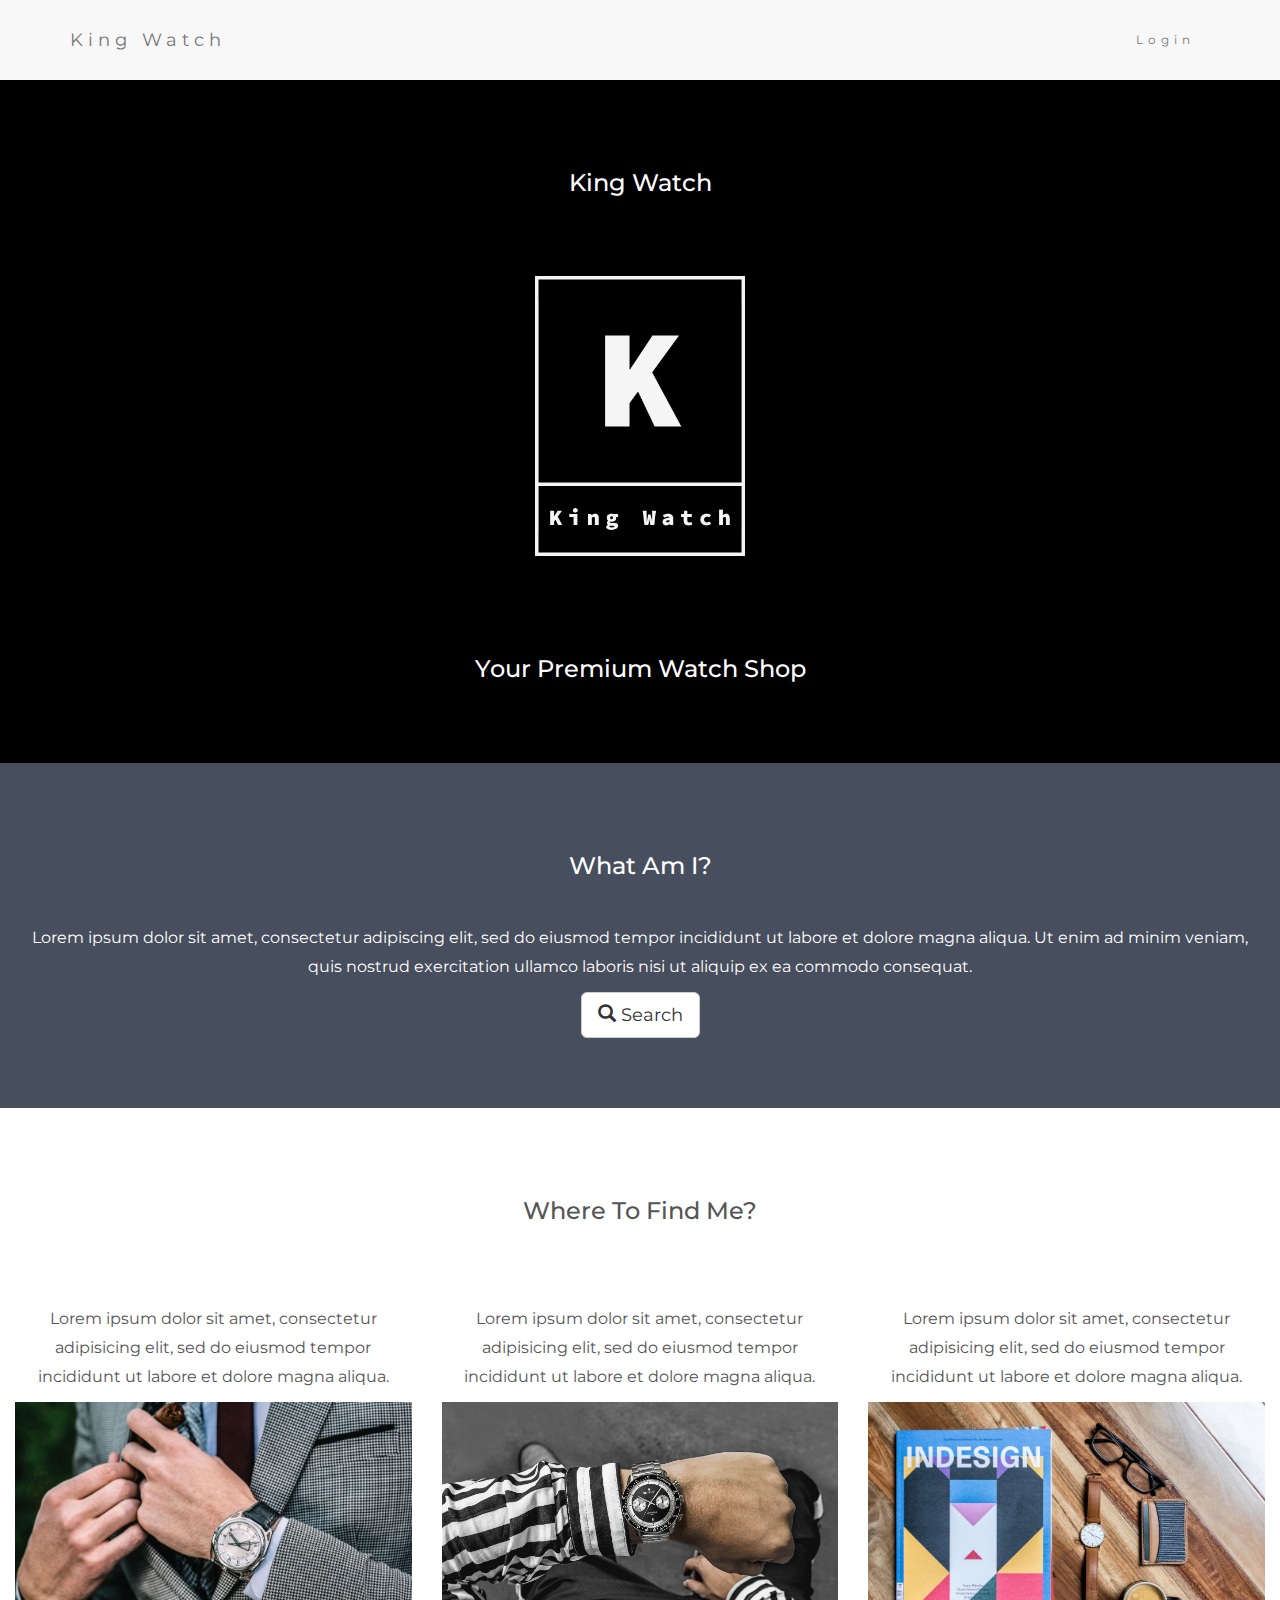
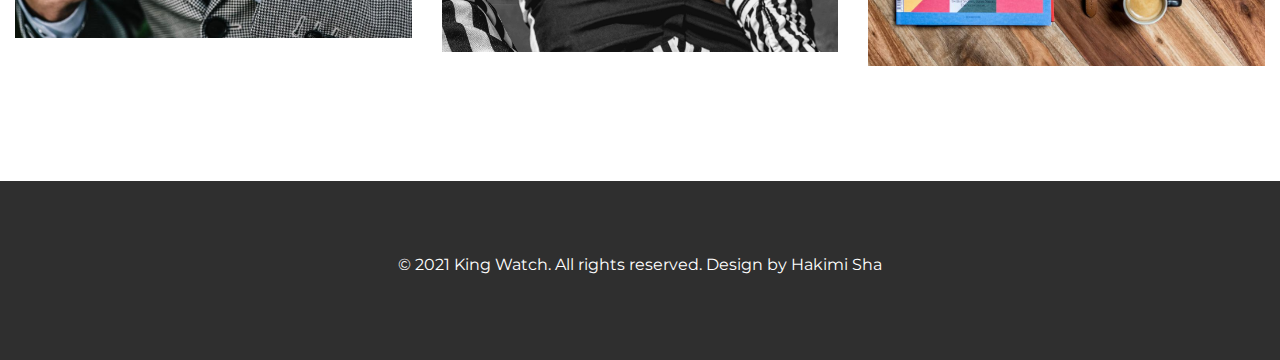
<file: kingwatch/index.html>
<!DOCTYPE html>
<html lang="en">
<head>
  <!-- Theme Made By www.w3schools.com - No Copyright -->
  <title>King Watch Shop</title>
  <link rel = "icon" href ="images/logo.png"type = "image/x-icon">
  <meta charset="utf-8">
  <meta name="viewport" content="width=device-width, initial-scale=1">
  <link rel="stylesheet" href="https://maxcdn.bootstrapcdn.com/bootstrap/3.4.1/css/bootstrap.min.css">
  <link href="https://fonts.googleapis.com/css?family=Montserrat" rel="stylesheet">
  <script src="https://ajax.googleapis.com/ajax/libs/jquery/3.5.1/jquery.min.js"></script>
  <script src="https://maxcdn.bootstrapcdn.com/bootstrap/3.4.1/js/bootstrap.min.js"></script>
  <style>
  body {
    font: 20px Montserrat, sans-serif;
    line-height: 1.8;
    color: #f5f6f7;
  }
  p {font-size: 16px;}
  .margin {margin-bottom: 45px;}
  .bg-1 { 
    background-color: black; /* Green */
    color: #ffffff;
  }
  .bg-2 { 
    background-color: #474e5d; /* Dark Blue */
    color: #ffffff;
  }
  .bg-3 { 
    background-color: #ffffff; /* White */
    color: #555555;
  }
  .bg-4 { 
    background-color: #2f2f2f; /* Black Gray */
    color: #fff;
  }
  .container-fluid {
    padding-top: 70px;
    padding-bottom: 70px;
  }
  .navbar {
    padding-top: 15px;
    padding-bottom: 15px;
    border: 0;
    border-radius: 0;
    margin-bottom: 0;
    font-size: 12px;
    letter-spacing: 5px;
  }
  .navbar-nav  li a:hover {
    color: #1abc9c !important;
  }
  </style>
</head>
<body>

<!-- Navbar -->
<nav class="navbar navbar-default">
  <div class="container">
    <div class="navbar-header">
      <button type="button" class="navbar-toggle" data-toggle="collapse" data-target="#myNavbar">
        <span class="icon-bar"></span>
        <span class="icon-bar"></span>
        <span class="icon-bar"></span>                        
      </button>
      <a class="navbar-brand" href="#">King Watch</a>
    </div>
    <div class="collapse navbar-collapse" id="myNavbar">
      <ul class="nav navbar-nav navbar-right">
        <li><a href="html/login.html">Login</a></li>
      </ul>
    </div>
  </div>
</nav>

<!-- First Container -->
<div class="container-fluid bg-1 text-center">
  <h3 class="margin">King Watch</h3>
  <img src="images/logo.png" class="img-responsive img-circle margin" style="display:inline" alt="Bird" width="350" height="350">
  <h3>Your Premium Watch Shop</h3>
</div>

<!-- Second Container -->
<div class="container-fluid bg-2 text-center">
  <h3 class="margin">What Am I?</h3>
  <p>Lorem ipsum dolor sit amet, consectetur adipiscing elit, sed do eiusmod tempor incididunt ut labore et dolore magna aliqua. Ut enim ad minim veniam, quis nostrud exercitation ullamco laboris nisi ut aliquip ex ea commodo consequat. </p>
  <a href="#" class="btn btn-default btn-lg">
    <span class="glyphicon glyphicon-search"></span> Search
  </a>
</div>

<!-- Third Container (Grid) -->
<div class="container-fluid bg-3 text-center">    
  <h3 class="margin">Where To Find Me?</h3><br>
  <div class="row">
    <div class="col-sm-4">
      <p>Lorem ipsum dolor sit amet, consectetur adipisicing elit, sed do eiusmod tempor incididunt ut labore et dolore magna aliqua.</p>
      <img src="images/indeximg1.png" class="img-responsive margin" style="width:100%" alt="Image">
    </div>
    <div class="col-sm-4"> 
      <p>Lorem ipsum dolor sit amet, consectetur adipisicing elit, sed do eiusmod tempor incididunt ut labore et dolore magna aliqua.</p>
      <img src="images/indeximg2.png" class="img-responsive margin" style="width:100%" alt="Image">
    </div>
    <div class="col-sm-4"> 
      <p>Lorem ipsum dolor sit amet, consectetur adipisicing elit, sed do eiusmod tempor incididunt ut labore et dolore magna aliqua.</p>
      <img src="images/indeximg3.png" class="img-responsive margin" style="width:100%" alt="Image">
    </div>
  </div>
</div>

<!-- Footer -->
<footer class="container-fluid bg-4 text-center">
  <p>© 2021 King Watch. All rights reserved. Design by Hakimi Sha</a></p> 
</footer>

</body>
</html>
</file>
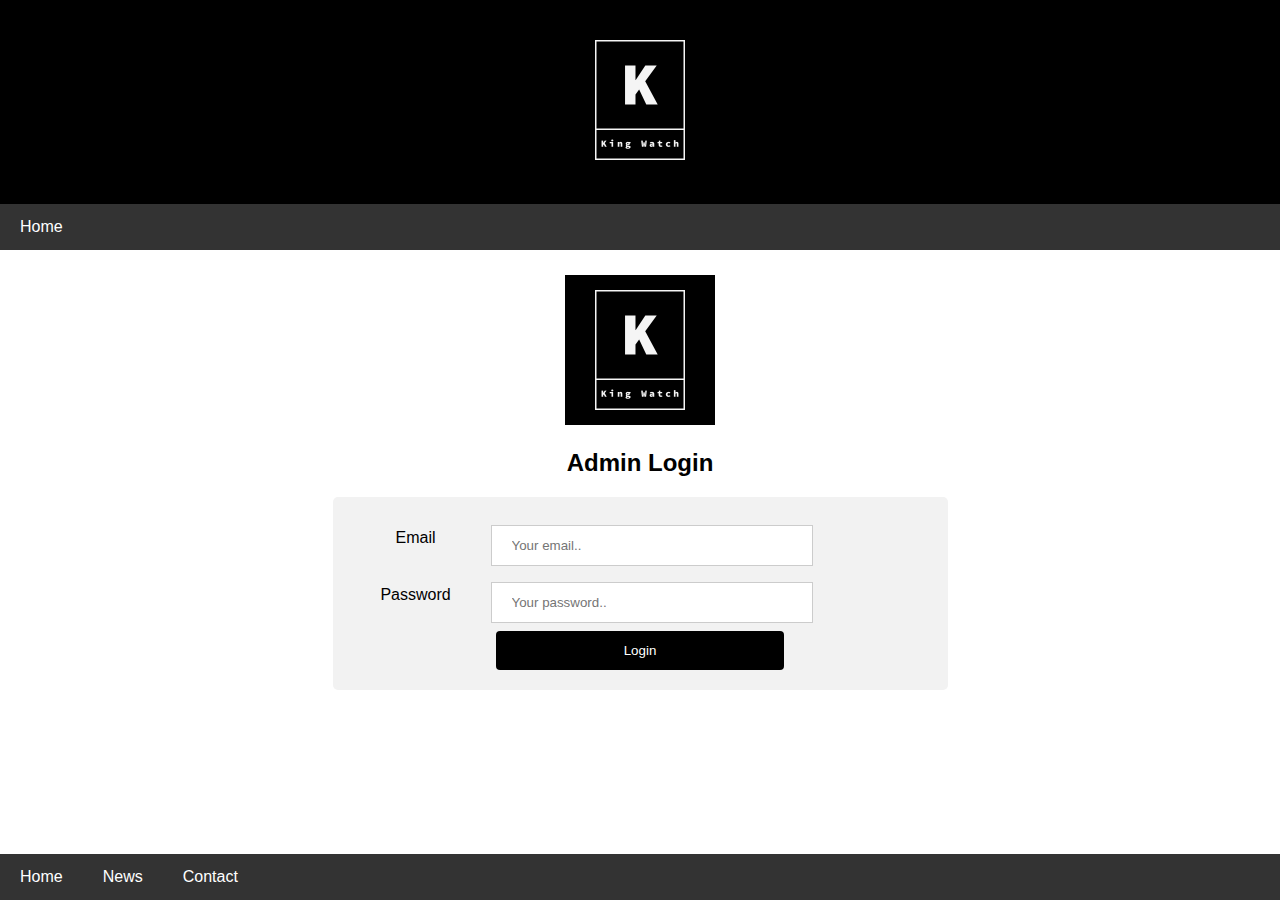
<file: kingwatch/html/adminlogin.html>
<!DOCTYPE html>
<html>

<head>
	<title>Login Form</title>
    <link rel = "icon" href ="../images/logo.png"type = "image/x-icon">
	<meta name="viewport" content="width=device-width, initial-scale=1">
	<script src="../js/validate.js"></script>
	<link rel="stylesheet" href="../css/style.css">
</head>

<body>
	<div class="header">
		<img src="../images/logo.png" style="width:150px;height:150px;">
	</div>
	<div class="topnavbar" id="myTopnav">
		<a href="../index.html" class="left">Home</a>
	</div>
	<div class="main">
		<center>
			<img src="../images/logo-nt.png" style="width:150px;height:150px;">
            <center><h2>Admin Login</h2></center>
		</center>
		<div class="container">
			<form name="loginForm" action="../php/adminlogin.php" onsubmit="return validateLoginForm()" method="post">
				<div class="row">
					<div class="col-25">
						<label for="femail">Email</label>
					</div>
					<div class="col-75">
						<input type="text" id="idemail" name="email" placeholder="Your email..">
					</div>
				</div>
				<div class="row">
					<div class="col-25">
						<label for="lname">Password</label>
					</div>
					<div class="col-75">
						<input type="password" id="idpass" name="password" placeholder="Your password..">
					</div>
				</div>
				<center><div class="row"></center>
					<input type="submit" value="Login">
				</div>
			</form>
		</div>


	</div>

	<div class="bottomnavbar">
		<a href="../index.html">Home</a>
		<a href="#news">News</a>
		<a href="#contact">Contact</a>
	</div>

</body>

</html>
</file>
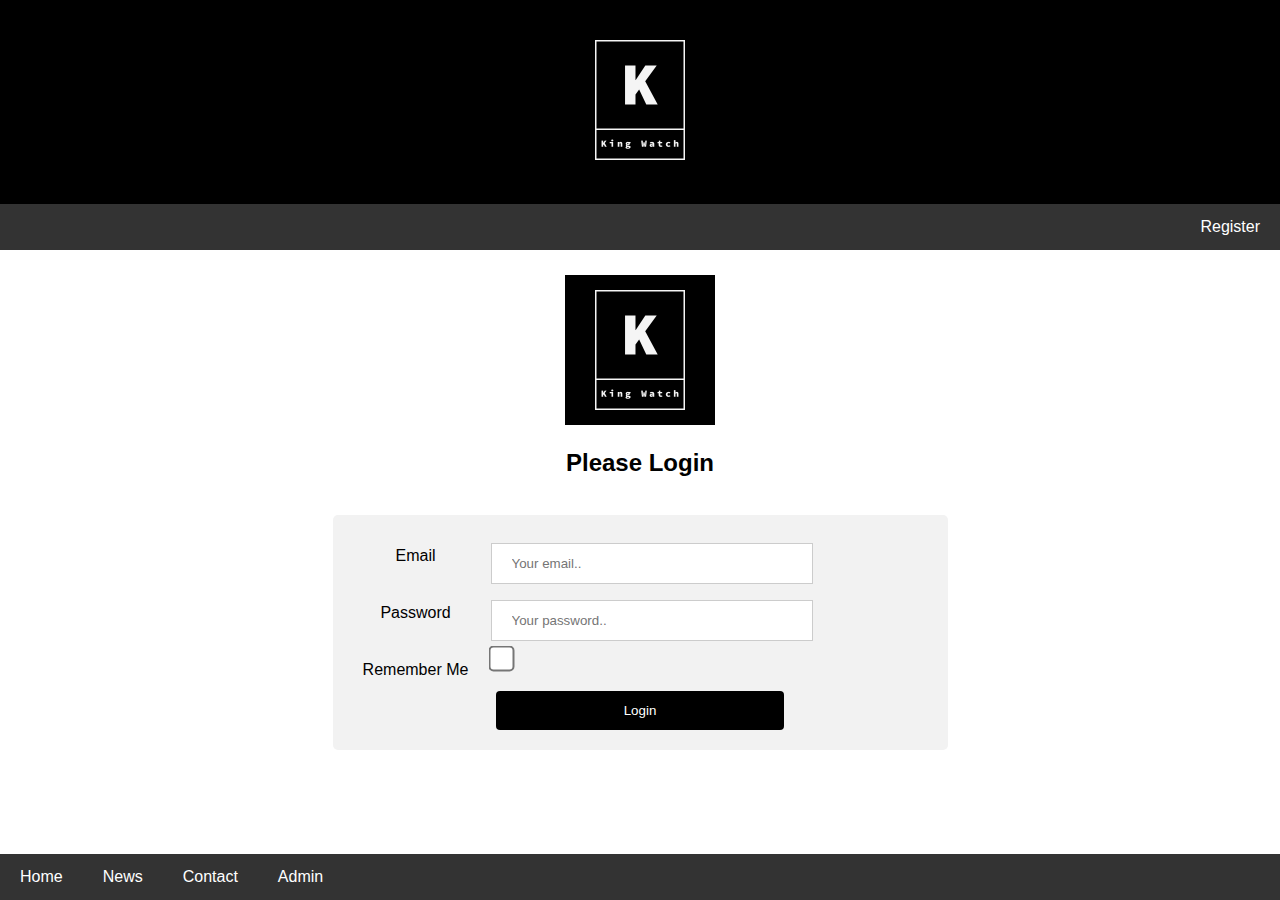
<file: kingwatch/html/login.html>
<!DOCTYPE html>
<html>

<head>
	<title>Login Form</title>
    <link rel = "icon" href ="../images/logo.png"type = "image/x-icon">
	<meta name="viewport" content="width=device-width, initial-scale=1">
	<script src="../js/validate.js"></script>
	<link rel="stylesheet" href="../css/style.css">
</head>

<body onload="loadCookies()">
	<div class="header">
		<img src="../images/logo.png" style="width:150px;height:150px;">
	</div>
	<div class="topnavbar" id="myTopnav">
		<a href="register.html" class="right">Register</a>
	</div>
	<div class="main">
		<center>
			<img src="../images/logo-nt.png" style="width:150px;height:150px;">
            <center><h2>Please Login</h2></center> <br>
		</center>
		<div class="container">
			<form name="loginForm" action="../php/login.php" onsubmit="return validateLoginForm()" method="post">
				<div class="row">
					<div class="col-25">
						<label for="femail">Email</label>
					</div>
					<div class="col-75">
						<input type="text" id="idemail" name="email" placeholder="Your email..">
					</div>
				</div>
				<div class="row">
					<div class="col-25">
						<label for="lname">Password</label>
					</div>
					<div class="col-75">
						<input type="password" id="idpass" name="password" placeholder="Your password..">
					</div>
				</div>
				<div class="row">
					<div class="col-25">
						<label for="rememberme">Remember Me</label>
					</div>
					<div class="col-75" align="left">
						<input type="checkbox" id="idremember" name="rememberme">
					</div>
				</div>
				<center><div class="row"></center>
					<input type="submit" value="Login">
				</div>
			</form>
		</div>


	</div>

	<div class="bottomnavbar">
		<a href="../index.html">Home</a>
		<a href="#news">News</a>
		<a href="#contact">Contact</a>
        <a href="adminlogin.html">Admin</a>
	</div>

</body>

</html>
</file>
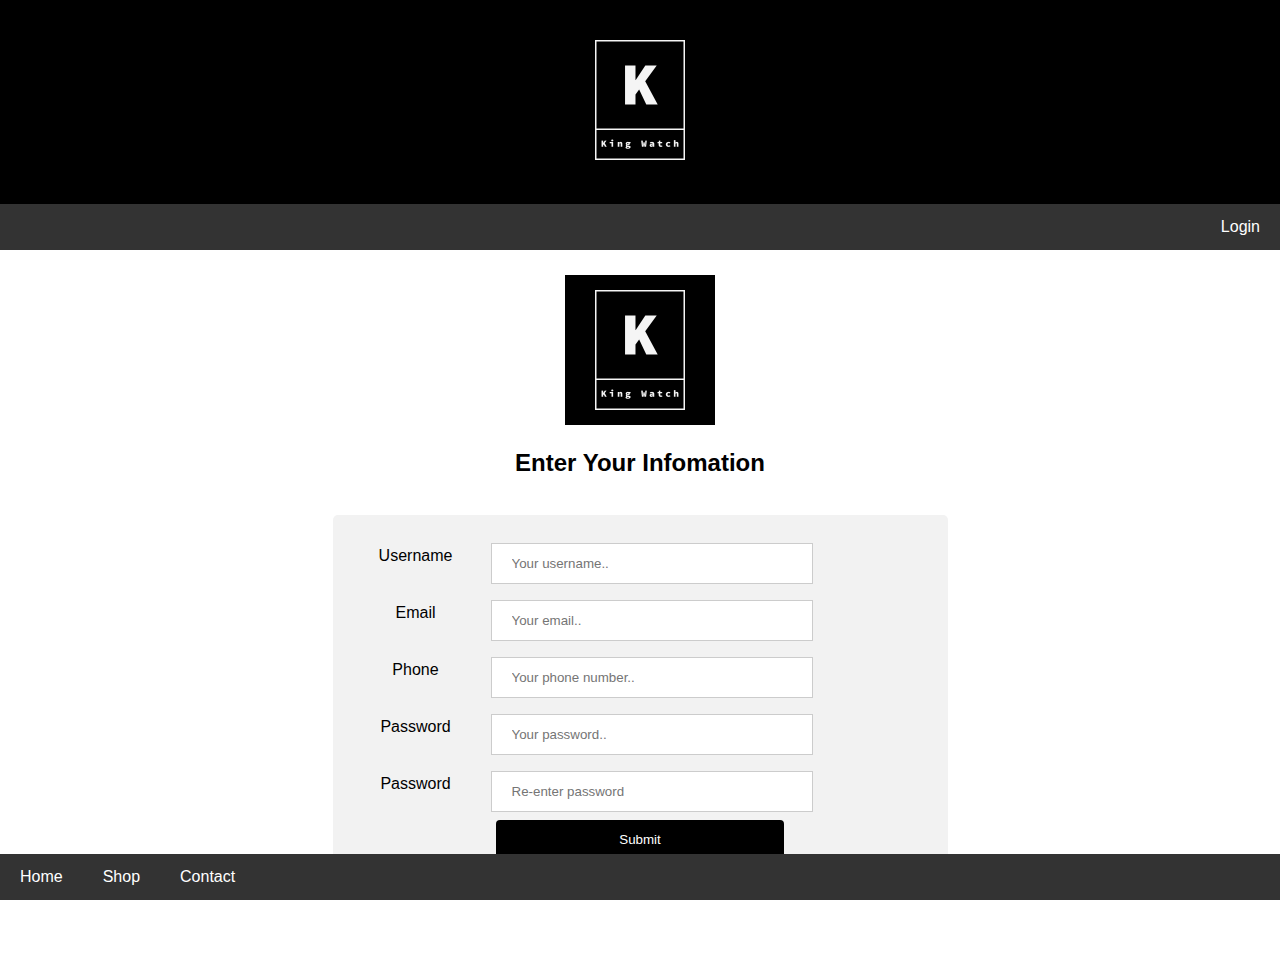
<file: kingwatch/html/register.html>
<!DOCTYPE html>
<html>
<head>
	<title>Register Form</title>
    <link rel = "icon" href ="../images/logo.png"type = "image/x-icon">
	<meta name="viewport" content="width=device-width, initial-scale=1">
	<script src="../js/validate.js"></script>
	<link rel="stylesheet" href="../css/style.css">
</head>
<body>
	<div class="header">
		<img src="../images/logo.png" style="width:150px;height:150px;">
	</div>
	<div class="topnavbar">
		<a href="login.html" class="right">Login</a>
	</div>
	<div class="main">
		<center><img src="../images/logo-nt.png" style="width:150px;height:150px;"></center>
        <center><h2>Enter Your Infomation</h2></center> <br>
		<div class="container">
			<form name="registerForm" action="../php/register.php" onsubmit="return validateRegForm()" method="get">
				<div class="row">
					<div class="col-25">
						<label for="fname">Username</label>
					</div>
					<div class="col-75">
						<input type="text" id="idname" name="name" placeholder="Your username..">
					</div>
				</div>
				<div class="row">
					<div class="col-25">
						<label for="lname">Email</label>
					</div>
					<div class="col-75">
						<input type="text" id="idemail" name="email" placeholder="Your email..">
					</div>
				</div>
				<div class="row">
					<div class="col-25">
						<label for="lphone">Phone</label>
					</div>
					<div class="col-75">
						<input type="tel" id="idphone" name="phone" placeholder="Your phone number..">
					</div>
				</div>
				<div class="row">
					<div class="col-25">
						<label for="lpassword">Password</label>
					</div>
					<div class="col-75">
						<input type="password" id="idpass" name="passworda" placeholder="Your password..">
					</div>
				</div>
				<div class="row">
					<div class="col-25">
						<label for="lpassword">Password</label>
					</div>
					<div class="col-75">
						<input type="password" id="idpassb" name="passwordb" placeholder="Re-enter password">
					</div>
				</div>
				<center><div class="row"></center>
					<div><input type="submit" value="Submit"></div>
				</div>
			</form>
		</div>
	</div>
	<div class="bottomnavbar">
		<a href="../index.html">Home</a>
		<a href="#shop">Shop</a>
		<a href="#contact">Contact</a>
	</div>
</body>
</html>
</file>
<file: kingwatch/css/style.css>
* {
    box-sizing: border-box;
}

/* Style the body */

body {
    font-family: Arial, Helvetica, sans-serif;
    margin-top: 0;
    margin-left: 0;
    margin-right: 0;
    margin-bottom: 50px;
    align-items: center;
}

/* Header/logo Title */

.header {
    padding: 25px;
    text-align: center;
    background: black;
    color: white;
}
.center {
  margin-left: auto;
  margin-right: auto;
}
/* Increase the font size of the heading */

/* Style the top navigation bar */

.topnavbar {
    overflow: hidden;
    background-color: #333;
    width: 100%;
}

/* Style the navigation bar links */

.topnavbar a {
    float: left;
    display: block;
    color: white;
    text-align: center;
    padding: 14px 20px;
    text-decoration: none;
}

/* Right-aligned link */

.topnavbar a.right {
    float: right;
}

/* Change color on hover */

.topnavbar a:hover {
    background-color: #ddd;
    color: black;
}
.topnavbar .icon {
    display: none;
  }
/* Bottom navbar */

.bottomnavbar {
    overflow: hidden;
    background-color: #333;
    width: 100%;
    position: fixed;
    bottom: 0;
    width: 100%;
}

.bottomnavbar a {
    float: left;
    display: block;
    color: white;
    text-align: center;
    padding: 14px 20px;
    text-decoration: none;
}

/* Right-aligned link */

/* Change color on hover */

.bottomnavbar a:hover {
    background-color: #ddd;
    color: black;
}

/* Column container */

.main {
    -ms-flex: 100%;
    /* IE10 */
    flex: 100%;
    background-color: rgb(255, 255, 255);
    padding: 25px;
    text-align: center;
}


label {
    padding: 12px 12px 12px 0;
    display: inline-block;
}

/* Footer */

.footer {
    padding: 20px;
    text-align: center;
    background: #ddd;
}

/* Responsive layout - when the screen is less than 600px wide, make the two columns stack on top of each other instead of next to each other */

@media screen and (max-width: 600px) {
    .topnavbar a:not(:first-child) {
        display: none;
    }
    .topnavbar a.icon {
        float: right;
        display: block;
    }
    .topnavbar.responsive {
        position: relative;
    }
    .topnavbar.responsive .icon {
        position: absolute;
        right: 0;
        top: 0;
    }
    .topnavbar.responsive a {
        float: none;
        display: block;
        text-align: left;
    }
    .col-25, .col-75, input[type=submit] {
        width: 100%;
        margin-top: 0;
    }
    .header h1 {
        font-size: 8vw;
    }
    .header p {
        font-size: 4vw;
    }
    .main {
        padding: 10px;
    }
    .column {
        width: 100%;
        display: block;
        margin-bottom: 20px;
        margin-top: 20px;
    }
    .card {
        width: 100%;
        height: auto;
    }
    table {
        width: 100%;
    }
    input[type=search] {
        width: 70%;
    }
    button[type=submit] {
        width: 100%;
    }
    .row-single {
        width: 100%;
    }
    .row {
        width: 100%;
    }
    .main-landing {
        padding-top: 100px;
        padding-bottom: 100px;
        padding-left: 5px;
        padding-right: 5px;
    }
}

/* Responsive layout - when the screen is more than 1000px wide */

@media screen and (min-width: 601px) {
    .container {
        width: 50%;
        margin: auto;
    }
    .header h1 {
        font-size: 4vw;
    }
    .header p {
        font-size: 2vw;
    }
    .main {
        padding: 20px;
        width: 100%;
    }
    .column {
        width: 25%;
        display: block;
        margin-bottom: 20px;
        margin-top: 20px;
    }
    .column-card {
        float: center;
        width: 25%;
        padding: 0 10px;
        margin-top: 20px;
        align-items: center;
    }
    table {
        width: 80%;
    }
    input[type=search] {
        width: 40%;
    }
    button[type=submit] {
        width: 30%;
    }
    .row {
        width: 80%;
    }
    .row-single {
        width: 80%;
    }
    .main {
        -ms-flex: 100%;
        /* IE10 */
        flex: 100%;
        background-color: rgb(255, 255, 255);
        padding: 25px;
        text-align: center;
    }
    .main-landing {
        padding-top: 50px;
        padding-bottom: 50px;
        padding-left: 5px;
        padding-right: 5px;
    }
}

img {
    width: 80%;
    height: auto;
    max-width: 500px;
}

input[type=text], input[type=tel], input[type=password], select {
    width: 100%;
    padding: 12px 20px;
    margin: 8px 0;
    display: inline-block;
    border: 1px solid #ccc;
    box-sizing: border-box;
}

textarea {
    max-width: 100%;
    padding: 12px 20px;
    margin: 8px 0;
    display: inline-block;
    border: 1px solid #ccc;
    box-sizing: border-box;
}

input[type=submit] {
    background-color: black;
    color: white;
    padding: 12px 20px;
    border: none;
    border-radius: 4px;
    cursor: pointer;
    float: center;
    width: 50%;
}

button[type=submit] {
    background-color: black;
    color: white;
    padding: 12px 20px;
    border: none;
    border-radius: 4px;
    cursor: pointer;
    
}

input[type=search] {
    padding: 12px 20px;
    margin: 8px 0;
    display: inline-block;
    border: 1px solid #ccc;
    box-sizing: border-box;
}

input[type=submit]:hover {
    background-color: black;
}

.container {
    border-radius: 5px;
    background-color: #f2f2f2;
    padding: 20px;
    text-align: center;
}

.col-25 {
    float: left;
    width: 30%;
}

.col-75 {
    float: left;
    width: 70%;
}


input[type=submit]:hover {
    background-color: dodgerblue;
  }
  
  .container-pr {
    border-radius: 5px;
    background-color: #f2f2f2;
    padding: 10px;
    margin:20px;
    
  }
  
  .container-src-pr {
    border-radius: 5px;
    background-color: #f2f2f2;
    padding: 5px;
    margin:5px;
    text-align: center;
  }
  
  .primage-pr {
    width: 250px;
    height: 250px
  }
  
  .card-row-pr {
    text-align: center;
    margin: 4px;
    display: grid;
    grid-template-columns: repeat(5, 1fr);
  }
  
  .card-pr {
    box-shadow: 0 4px 8px 0 rgba(0, 0, 0, 0.2);
    padding: 10px;
    margin: 5px;
    text-align: center;
    background-color: #f1f1f1;
    transition: 0.3s;
    border-radius: 5px;
  }

  .imgselection-pr {
    height: 200px;
    width: 200px;
    overflow: hidden;
    display: inline-block;
    border: 1px solid black;
  }
  
  .row-pr:after {
    content: "";
    display: table;
    clear: both;
  }

  .col-25-pr {
    float: left;
    width: 25%;
    margin-top: 6px;
  }
  
  .col-75-pr {
    float: left;
    width: 75%;
    margin-top: 6px;
  }

/* Clear floats after the columns */

.row:after {
    content: "";
    display: table;
    clear: both;
}

.row-single:after {
    content: "";
    display: table;
    clear: both;
}

.column {
    float: left;
    width: 25%;
    padding: 0 10px;
    margin-top: 20px;
}

.column-card {
    float: left;
    width: 50%;
    padding: 0 10px;
    margin-top: 10px;
    align-items: center;
}

/* Remove extra left and right margins, due to padding */

input[type=checkbox] {
    /* Double-sized Checkboxes */
    -ms-transform: scale(2);
    /* IE */
    -moz-transform: scale(2);
    /* FF */
    -webkit-transform: scale(2);
    /* Safari and Chrome */
    -o-transform: scale(2);
    /* Opera */
    transform: scale(2);
    padding: 10px;
}

/* Might want to wrap a span around your checkbox text */

.checkboxtext {
    /* Checkbox text */
    font-size: 110%;
    display: inline;
}

.float {
    position: fixed;
    width: 60px;
    height: 60px;
    bottom: 50px;
    right: 30px;
    background-color: black;
    color: #FFF;
    border-radius: 50px;
    text-align: center;
    box-shadow: 2px 2px 3px #999;
}

.my-float {
    margin-top: 22px;
}

@media screen and (max-width: 600px) {
    .header a {
      float: none;
      display: block;
      text-align: left;
    }
    .header-right {
      float: none;
    }
    .col-25-pr, .col-75-pr, input[type=submit] {
      width: 100%;
      margin-top: 0;
      padding: 10px;
    }
    .column {
      float: left;
      width: 100%;
      padding: 5px;
      margin-top: 6px;
    }
    .card-row-pr {
      grid-template-columns: repeat(1, 1fr);
    }
    p {
      font-size: 14px;
    }
    .primage-pr {
      width: 150px;
      height: 150px;
      max-height: 150px;
    }
  }
  .columnsr {
    float: left;
    width: 20%;
    padding: 0 0px;
    margin-top: 30px;
}
</file>
